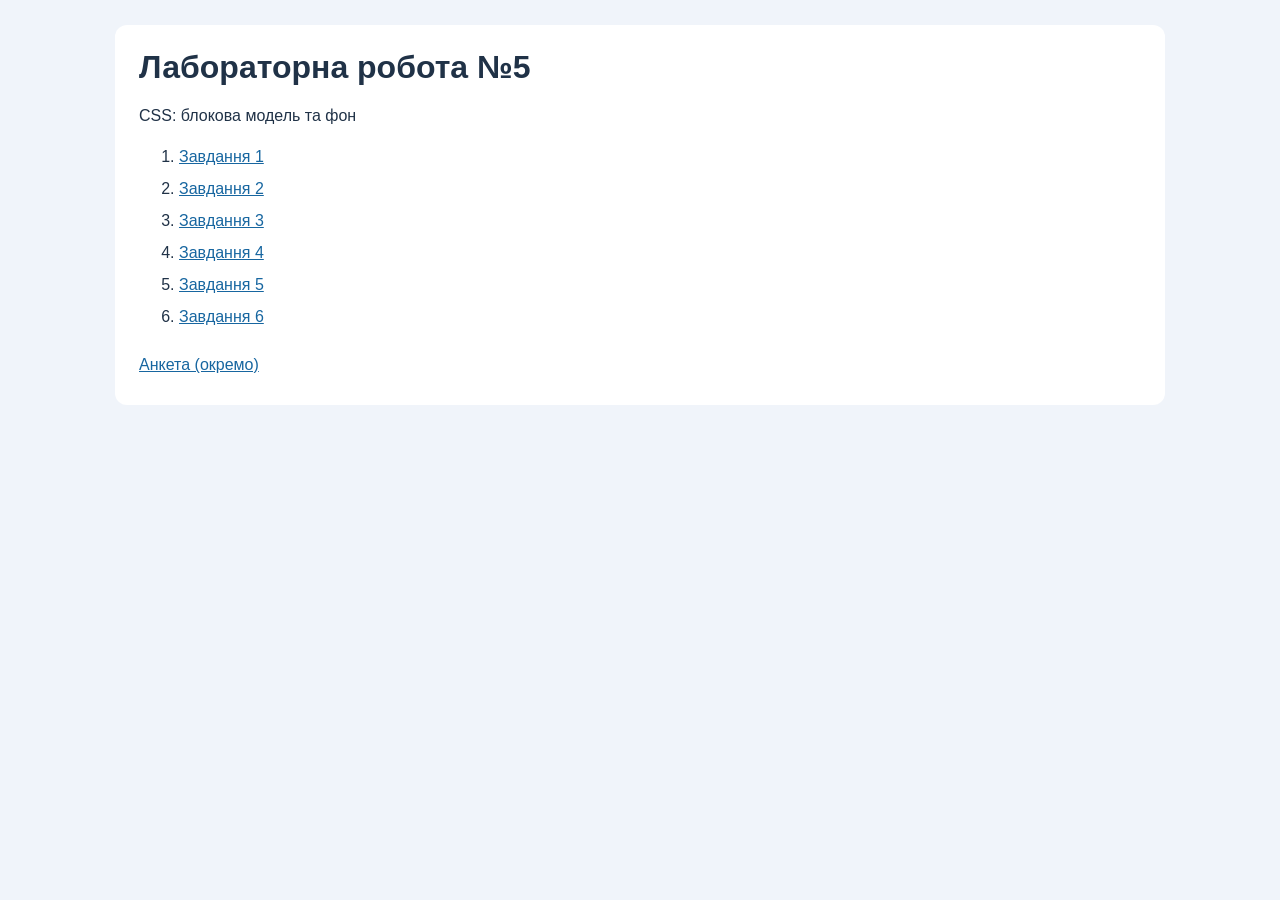
<file: index.html>
<!doctype html><html lang="uk"><meta charset="UTF-8"><title>Лабораторна №5</title><link rel="stylesheet" href="style.css"><body class="home"><main><h1>Лабораторна робота №5</h1><p>CSS: блокова модель та фон</p><ol><li><a href="lab4_1.html">Завдання 1</a></li><li><a href="lab4_2.html">Завдання 2</a></li><li><a href="lab4_3.html">Завдання 3</a></li><li><a href="lab4_4.html">Завдання 4</a></li><li><a href="lab4_5.html">Завдання 5</a></li><li><a href="lab4_6.html">Завдання 6</a></li></ol><a href="questionnaire.html">Анкета (окремо)</a></main></body></html>
</file>
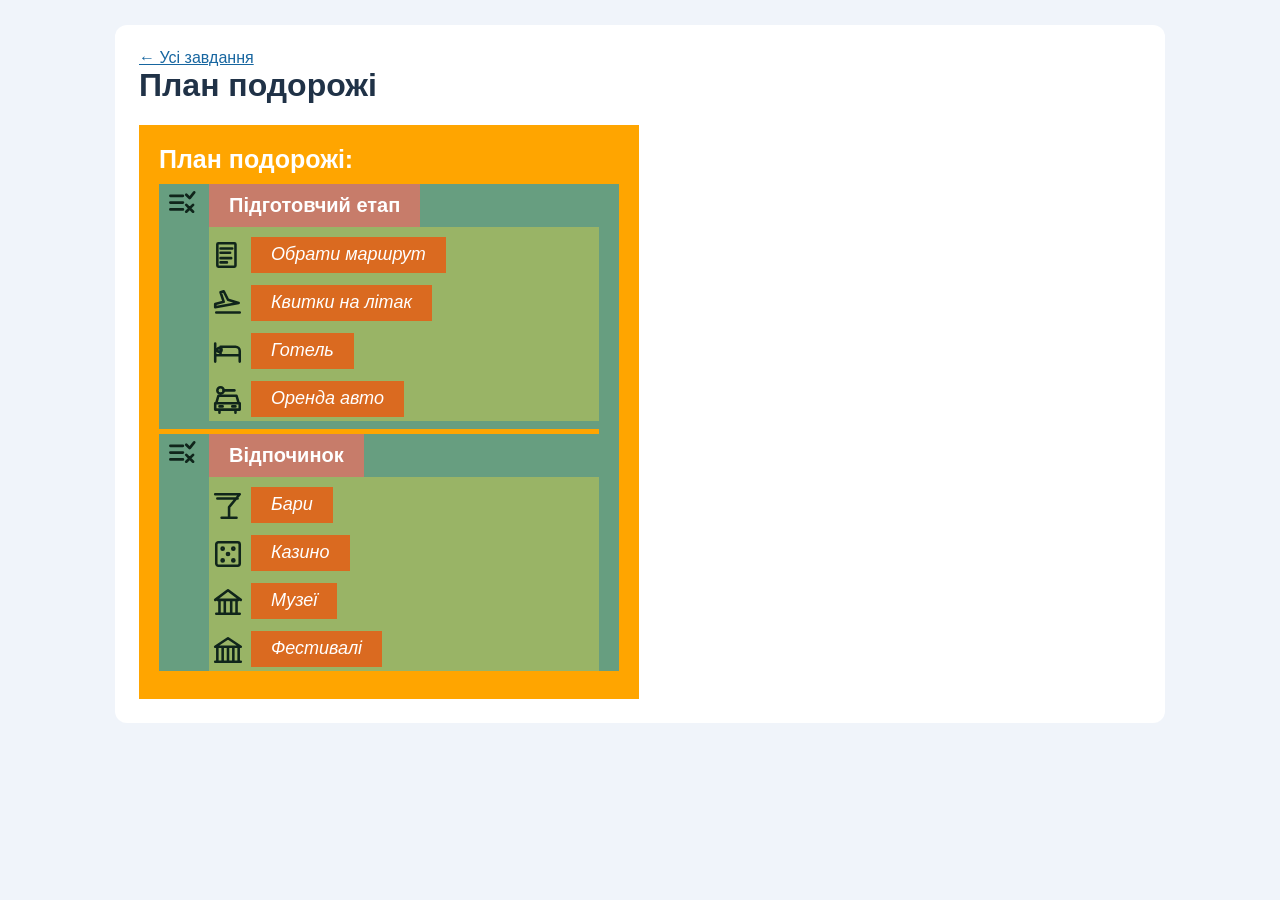
<file: lab4_1.html>
<!doctype html><html lang="uk"><head><meta charset="UTF-8"><meta name="viewport" content="width=device-width,initial-scale=1"><title>План подорожі</title><link rel="stylesheet" href="style.css"></head><body class="task1"><main><nav><a href="index.html">← Усі завдання</a></nav><h1>План подорожі</h1><div class="travel"><h1>План подорожі:</h1><ul><li><span>Підготовчий етап</span><ul><li><span>Обрати маршрут</span></li><li><span>Квитки на літак</span></li><li><span>Готель</span></li><li><span>Оренда авто</span></li></ul></li><li><span>Відпочинок</span><ul><li><span>Бари</span></li><li><span>Казино</span></li><li><span>Музеї</span></li><li><span>Фестивалі</span></li></ul></li></ul></div></main></body></html>
</file>
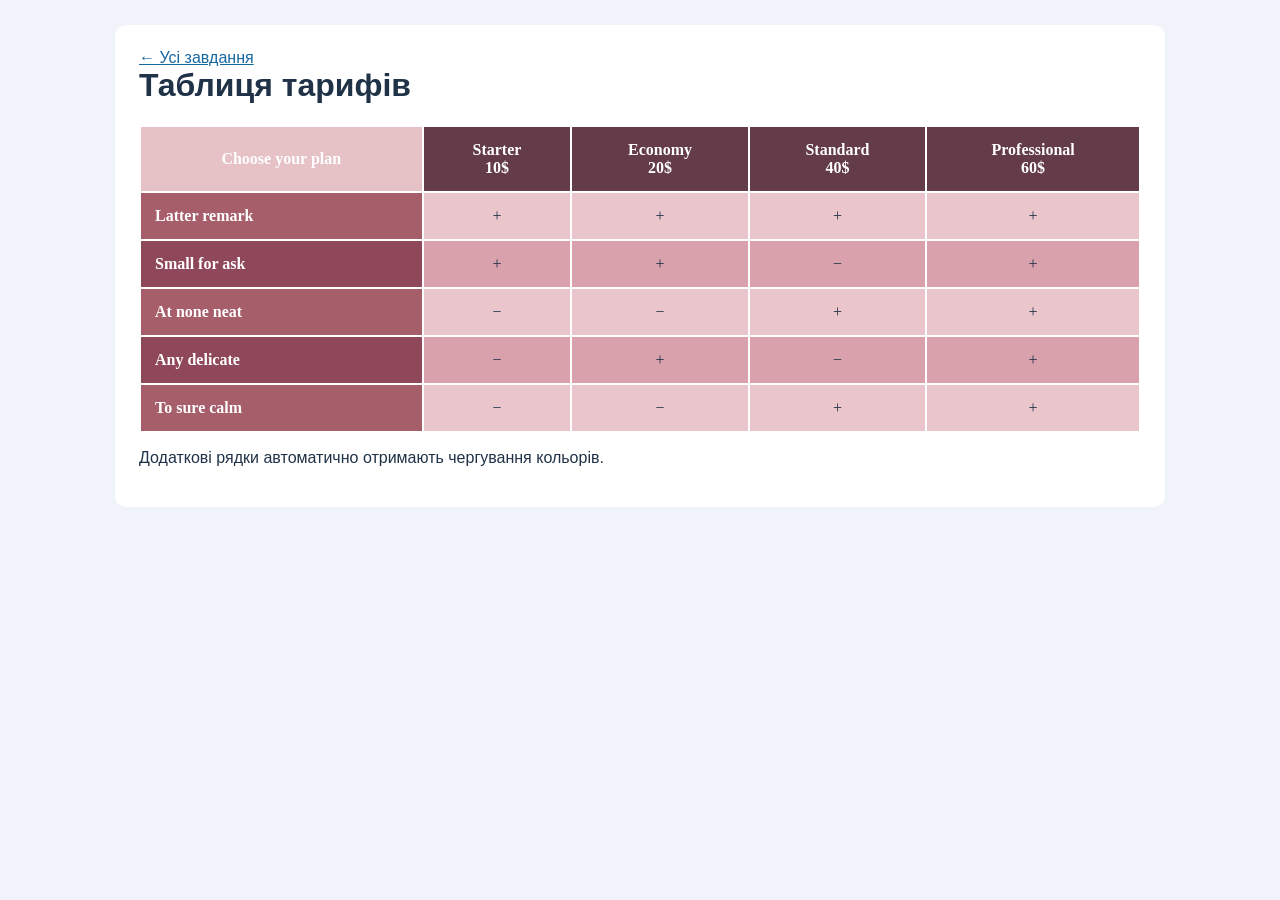
<file: lab4_2.html>
<!doctype html><html lang="uk"><head><meta charset="UTF-8"><meta name="viewport" content="width=device-width,initial-scale=1"><title>Таблиця тарифів</title><link rel="stylesheet" href="style.css"></head><body class="task2"><main><nav><a href="index.html">← Усі завдання</a></nav><h1>Таблиця тарифів</h1><table><thead><tr><th>Choose your plan</th><th>Starter<br>10$</th><th>Economy<br>20$</th><th>Standard<br>40$</th><th>Professional<br>60$</th></tr></thead><tbody><tr><th>Latter remark</th><td>+</td><td>+</td><td>+</td><td>+</td></tr><tr><th>Small for ask</th><td>+</td><td>+</td><td>−</td><td>+</td></tr><tr><th>At none neat</th><td>−</td><td>−</td><td>+</td><td>+</td></tr><tr><th>Any delicate</th><td>−</td><td>+</td><td>−</td><td>+</td></tr><tr><th>To sure calm</th><td>−</td><td>−</td><td>+</td><td>+</td></tr></tbody></table><p>Додаткові рядки автоматично отримають чергування кольорів.</p></main></body></html>
</file>
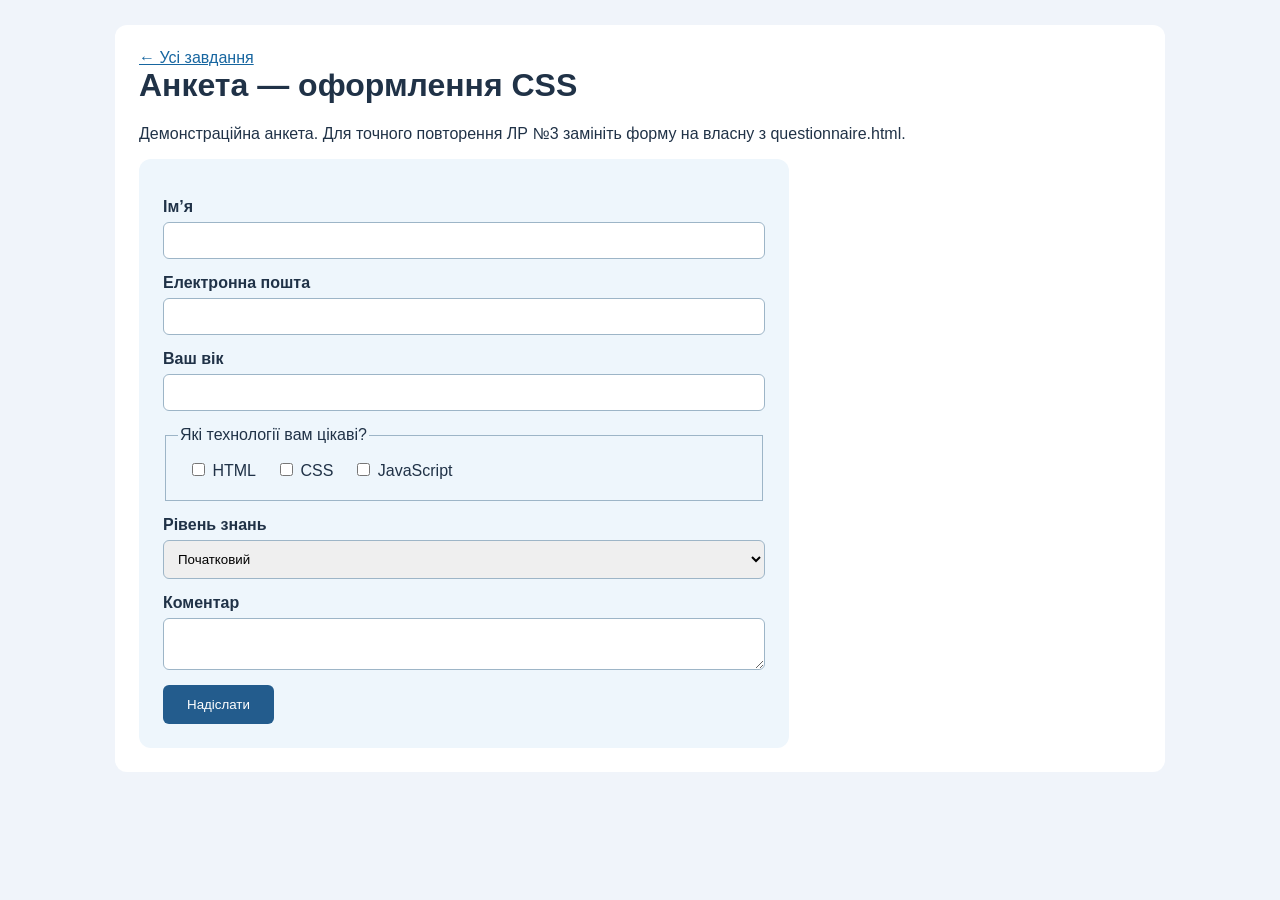
<file: lab4_3.html>
<!doctype html><html lang="uk"><head><meta charset="UTF-8"><meta name="viewport" content="width=device-width,initial-scale=1"><title>Анкета — оформлення CSS</title><link rel="stylesheet" href="style.css"></head><body class="task3"><main><nav><a href="index.html">← Усі завдання</a></nav><h1>Анкета — оформлення CSS</h1><p>Демонстраційна анкета. Для точного повторення ЛР №3 замініть форму на власну з questionnaire.html.</p><form><label>Ім’я <input name="name" required></label><label>Електронна пошта <input type="email" name="email" required></label><label>Ваш вік <input type="number" min="1" name="age"></label><fieldset><legend>Які технології вам цікаві?</legend><label><input type="checkbox" name="tech" value="html"> HTML</label><label><input type="checkbox" name="tech" value="css"> CSS</label><label><input type="checkbox" name="tech" value="js"> JavaScript</label></fieldset><label>Рівень знань <select name="level"><option>Початковий</option><option>Середній</option><option>Високий</option></select></label><label>Коментар <textarea name="comment"></textarea></label><button type="submit">Надіслати</button></form></main></body></html>
</file>
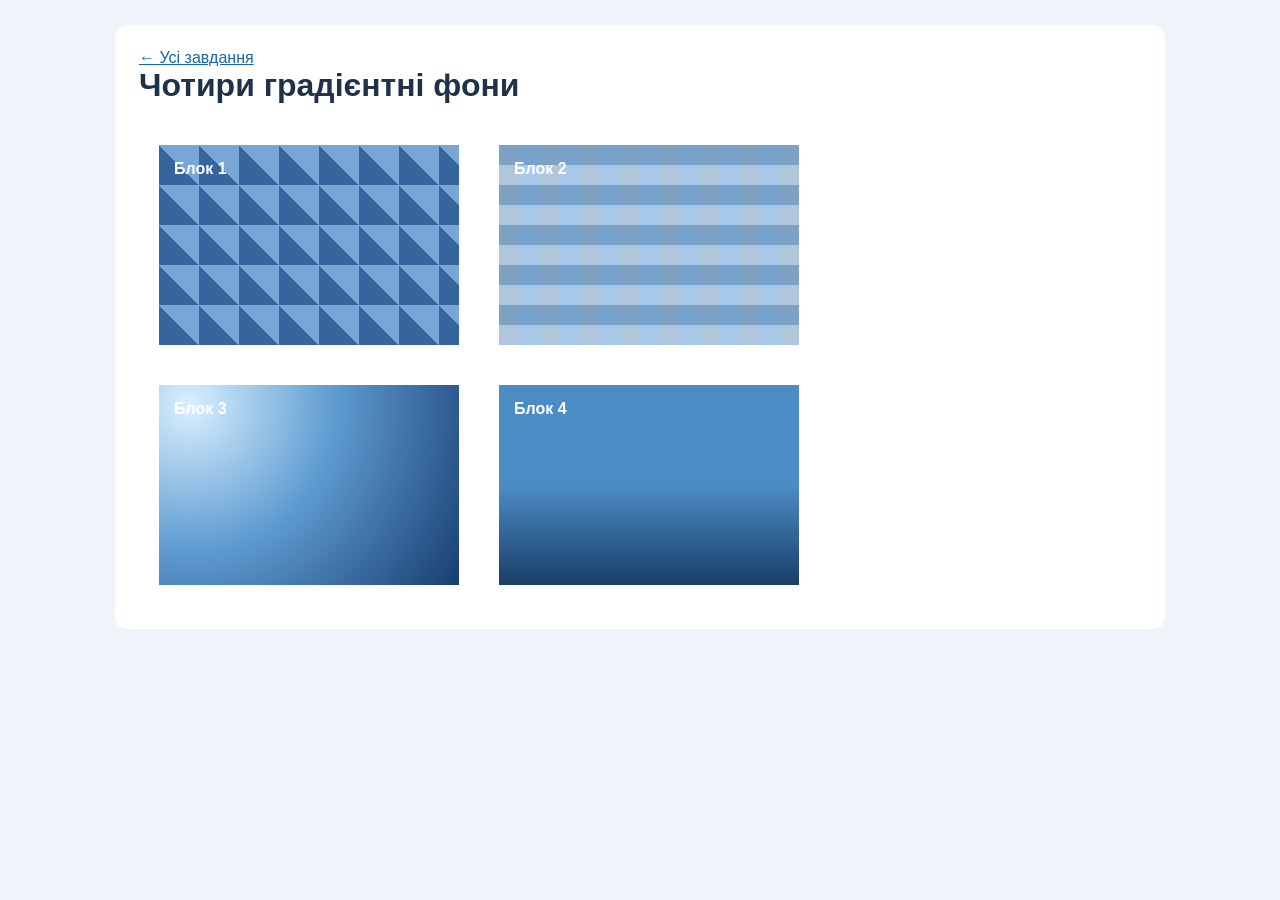
<file: lab4_4.html>
<!doctype html><html lang="uk"><head><meta charset="UTF-8"><meta name="viewport" content="width=device-width,initial-scale=1"><title>Чотири градієнтні фони</title><link rel="stylesheet" href="style.css"></head><body class="task4"><main><nav><a href="index.html">← Усі завдання</a></nav><h1>Чотири градієнтні фони</h1><div class="gradient-grid"><div>Блок 1</div><div>Блок 2</div><div>Блок 3</div><div>Блок 4</div></div></main></body></html>
</file>
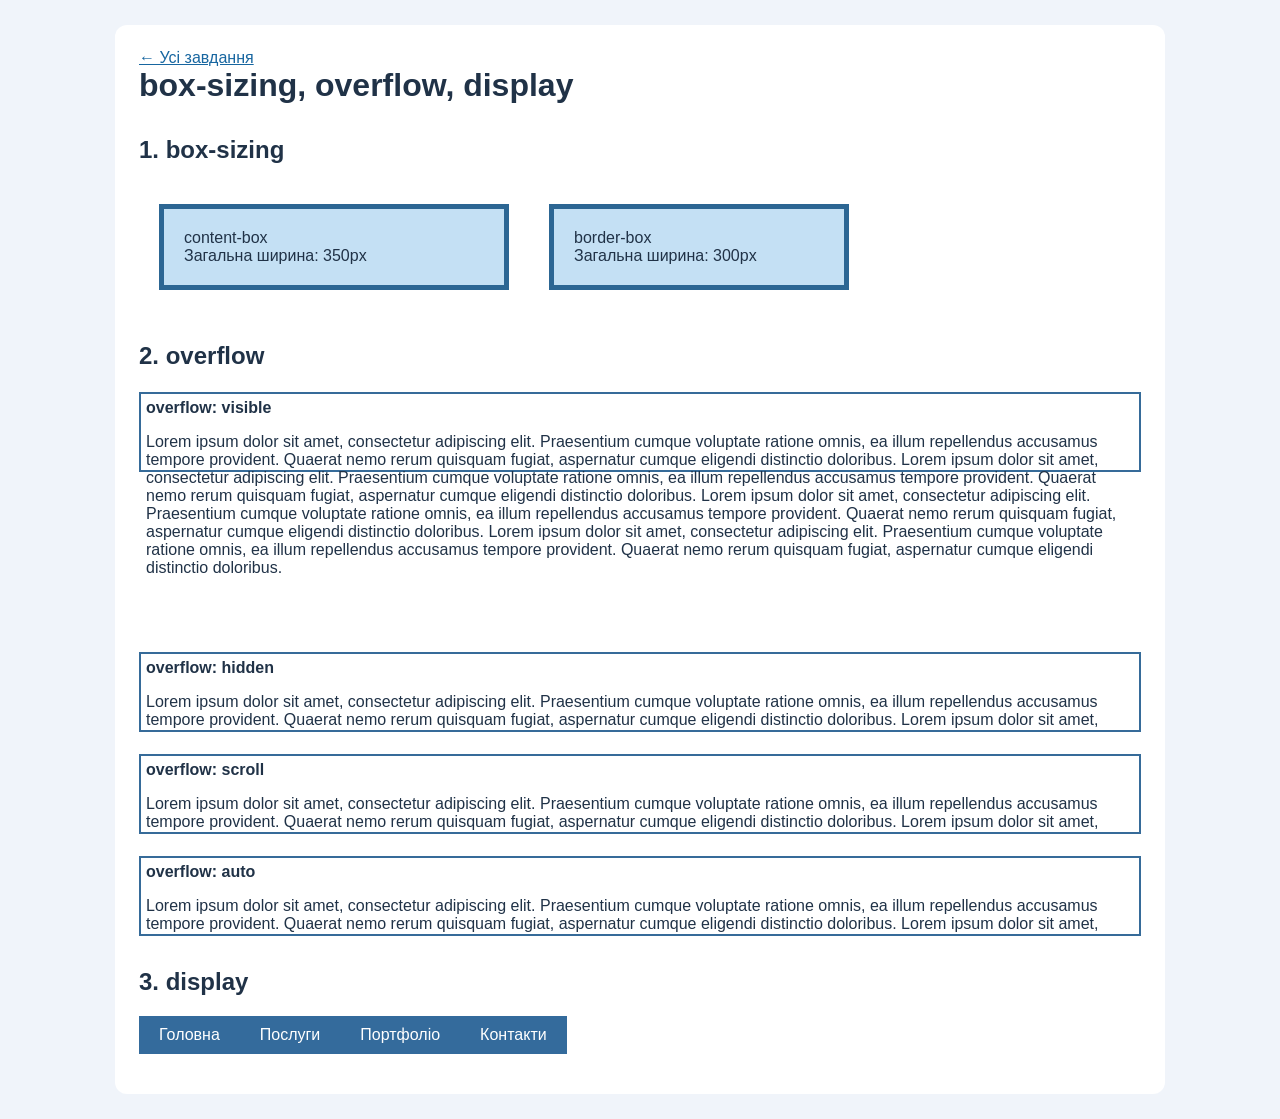
<file: lab4_5.html>
<!doctype html><html lang="uk"><head><meta charset="UTF-8"><meta name="viewport" content="width=device-width,initial-scale=1"><title>box-sizing, overflow, display</title><link rel="stylesheet" href="style.css"></head><body class="task5"><main><nav><a href="index.html">← Усі завдання</a></nav><h1>box-sizing, overflow, display</h1><h2>1. box-sizing</h2><div class="sizing"><div>content-box<br>Загальна ширина: 350px</div><div>border-box<br>Загальна ширина: 300px</div></div><h2>2. overflow</h2><div class="overflow-grid"><div class="over-visible"><strong>overflow: visible</strong><p>Lorem ipsum dolor sit amet, consectetur adipiscing elit. Praesentium cumque voluptate ratione omnis, ea illum repellendus accusamus tempore provident. Quaerat nemo rerum quisquam fugiat, aspernatur cumque eligendi distinctio doloribus. Lorem ipsum dolor sit amet, consectetur adipiscing elit. Praesentium cumque voluptate ratione omnis, ea illum repellendus accusamus tempore provident. Quaerat nemo rerum quisquam fugiat, aspernatur cumque eligendi distinctio doloribus. Lorem ipsum dolor sit amet, consectetur adipiscing elit. Praesentium cumque voluptate ratione omnis, ea illum repellendus accusamus tempore provident. Quaerat nemo rerum quisquam fugiat, aspernatur cumque eligendi distinctio doloribus. Lorem ipsum dolor sit amet, consectetur adipiscing elit. Praesentium cumque voluptate ratione omnis, ea illum repellendus accusamus tempore provident. Quaerat nemo rerum quisquam fugiat, aspernatur cumque eligendi distinctio doloribus. </p></div><div class="over-hidden"><strong>overflow: hidden</strong><p>Lorem ipsum dolor sit amet, consectetur adipiscing elit. Praesentium cumque voluptate ratione omnis, ea illum repellendus accusamus tempore provident. Quaerat nemo rerum quisquam fugiat, aspernatur cumque eligendi distinctio doloribus. Lorem ipsum dolor sit amet, consectetur adipiscing elit. Praesentium cumque voluptate ratione omnis, ea illum repellendus accusamus tempore provident. Quaerat nemo rerum quisquam fugiat, aspernatur cumque eligendi distinctio doloribus. Lorem ipsum dolor sit amet, consectetur adipiscing elit. Praesentium cumque voluptate ratione omnis, ea illum repellendus accusamus tempore provident. Quaerat nemo rerum quisquam fugiat, aspernatur cumque eligendi distinctio doloribus. Lorem ipsum dolor sit amet, consectetur adipiscing elit. Praesentium cumque voluptate ratione omnis, ea illum repellendus accusamus tempore provident. Quaerat nemo rerum quisquam fugiat, aspernatur cumque eligendi distinctio doloribus. </p></div><div class="over-scroll"><strong>overflow: scroll</strong><p>Lorem ipsum dolor sit amet, consectetur adipiscing elit. Praesentium cumque voluptate ratione omnis, ea illum repellendus accusamus tempore provident. Quaerat nemo rerum quisquam fugiat, aspernatur cumque eligendi distinctio doloribus. Lorem ipsum dolor sit amet, consectetur adipiscing elit. Praesentium cumque voluptate ratione omnis, ea illum repellendus accusamus tempore provident. Quaerat nemo rerum quisquam fugiat, aspernatur cumque eligendi distinctio doloribus. Lorem ipsum dolor sit amet, consectetur adipiscing elit. Praesentium cumque voluptate ratione omnis, ea illum repellendus accusamus tempore provident. Quaerat nemo rerum quisquam fugiat, aspernatur cumque eligendi distinctio doloribus. Lorem ipsum dolor sit amet, consectetur adipiscing elit. Praesentium cumque voluptate ratione omnis, ea illum repellendus accusamus tempore provident. Quaerat nemo rerum quisquam fugiat, aspernatur cumque eligendi distinctio doloribus. </p></div><div class="over-auto"><strong>overflow: auto</strong><p>Lorem ipsum dolor sit amet, consectetur adipiscing elit. Praesentium cumque voluptate ratione omnis, ea illum repellendus accusamus tempore provident. Quaerat nemo rerum quisquam fugiat, aspernatur cumque eligendi distinctio doloribus. Lorem ipsum dolor sit amet, consectetur adipiscing elit. Praesentium cumque voluptate ratione omnis, ea illum repellendus accusamus tempore provident. Quaerat nemo rerum quisquam fugiat, aspernatur cumque eligendi distinctio doloribus. Lorem ipsum dolor sit amet, consectetur adipiscing elit. Praesentium cumque voluptate ratione omnis, ea illum repellendus accusamus tempore provident. Quaerat nemo rerum quisquam fugiat, aspernatur cumque eligendi distinctio doloribus. Lorem ipsum dolor sit amet, consectetur adipiscing elit. Praesentium cumque voluptate ratione omnis, ea illum repellendus accusamus tempore provident. Quaerat nemo rerum quisquam fugiat, aspernatur cumque eligendi distinctio doloribus. </p></div></div><h2>3. display</h2><ul class="menu"><li><a href="#">Головна</a></li><li><a href="#">Послуги</a></li><li><a href="#">Портфоліо</a></li><li><a href="#">Прихований</a></li><li><a href="#">Контакти</a></li></ul></main></body></html>
</file>
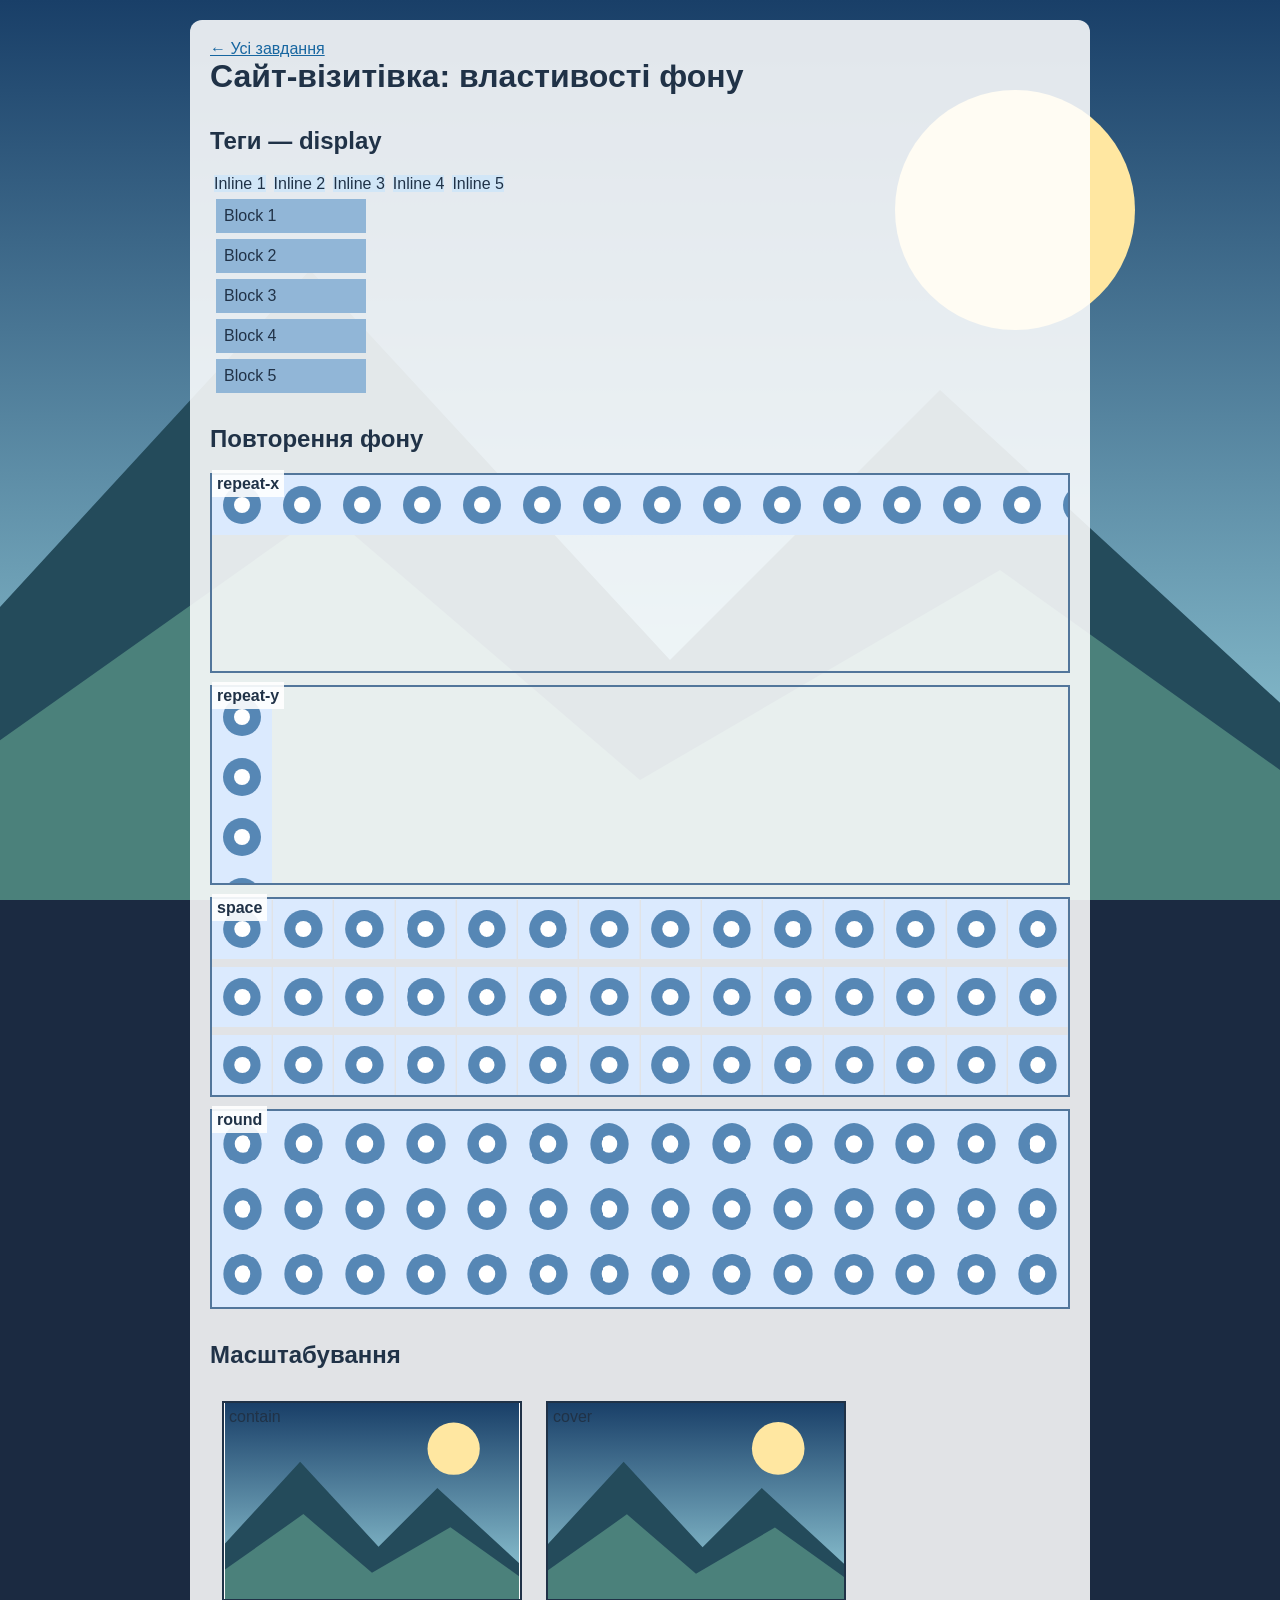
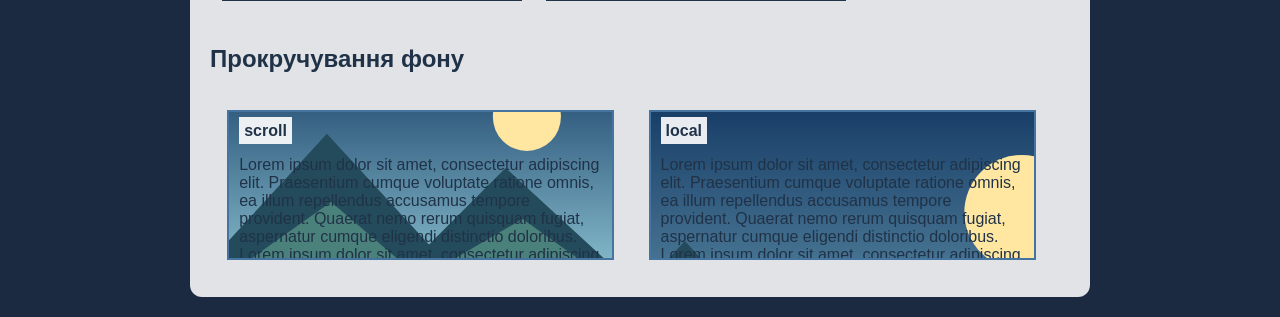
<file: lab4_6.html>
<!doctype html><html lang="uk"><head><meta charset="UTF-8"><meta name="viewport" content="width=device-width,initial-scale=1"><title>Сайт-візитівка: властивості фону</title><link rel="stylesheet" href="style.css"></head><body class="task6"><main><nav><a href="index.html">← Усі завдання</a></nav><h1>Сайт-візитівка: властивості фону</h1><h2>Теги — display</h2><div class="inline-demo"><div>Inline 1</div><div>Inline 2</div><div>Inline 3</div><div>Inline 4</div><div>Inline 5</div></div><div class="block-demo"><span>Block 1</span><span>Block 2</span><span>Block 3</span><span>Block 4</span><span>Block 5</span></div><h2>Повторення фону</h2><div class="repeat-grid"><div class="repeat-repeat-x"><strong>repeat-x</strong></div><div class="repeat-repeat-y"><strong>repeat-y</strong></div><div class="repeat-space"><strong>space</strong></div><div class="repeat-round"><strong>round</strong></div></div><h2>Масштабування</h2><div class="size-grid"><div class="contain">contain</div><div class="cover">cover</div></div><h2>Прокручування фону</h2><div class="attachment-grid"><div class="attach-scroll"><strong>scroll</strong><p>Lorem ipsum dolor sit amet, consectetur adipiscing elit. Praesentium cumque voluptate ratione omnis, ea illum repellendus accusamus tempore provident. Quaerat nemo rerum quisquam fugiat, aspernatur cumque eligendi distinctio doloribus. Lorem ipsum dolor sit amet, consectetur adipiscing elit. Praesentium cumque voluptate ratione omnis, ea illum repellendus accusamus tempore provident. Quaerat nemo rerum quisquam fugiat, aspernatur cumque eligendi distinctio doloribus. Lorem ipsum dolor sit amet, consectetur adipiscing elit. Praesentium cumque voluptate ratione omnis, ea illum repellendus accusamus tempore provident. Quaerat nemo rerum quisquam fugiat, aspernatur cumque eligendi distinctio doloribus. Lorem ipsum dolor sit amet, consectetur adipiscing elit. Praesentium cumque voluptate ratione omnis, ea illum repellendus accusamus tempore provident. Quaerat nemo rerum quisquam fugiat, aspernatur cumque eligendi distinctio doloribus. </p></div><div class="attach-local"><strong>local</strong><p>Lorem ipsum dolor sit amet, consectetur adipiscing elit. Praesentium cumque voluptate ratione omnis, ea illum repellendus accusamus tempore provident. Quaerat nemo rerum quisquam fugiat, aspernatur cumque eligendi distinctio doloribus. Lorem ipsum dolor sit amet, consectetur adipiscing elit. Praesentium cumque voluptate ratione omnis, ea illum repellendus accusamus tempore provident. Quaerat nemo rerum quisquam fugiat, aspernatur cumque eligendi distinctio doloribus. Lorem ipsum dolor sit amet, consectetur adipiscing elit. Praesentium cumque voluptate ratione omnis, ea illum repellendus accusamus tempore provident. Quaerat nemo rerum quisquam fugiat, aspernatur cumque eligendi distinctio doloribus. Lorem ipsum dolor sit amet, consectetur adipiscing elit. Praesentium cumque voluptate ratione omnis, ea illum repellendus accusamus tempore provident. Quaerat nemo rerum quisquam fugiat, aspernatur cumque eligendi distinctio doloribus. </p></div></div></main></body></html>
</file>
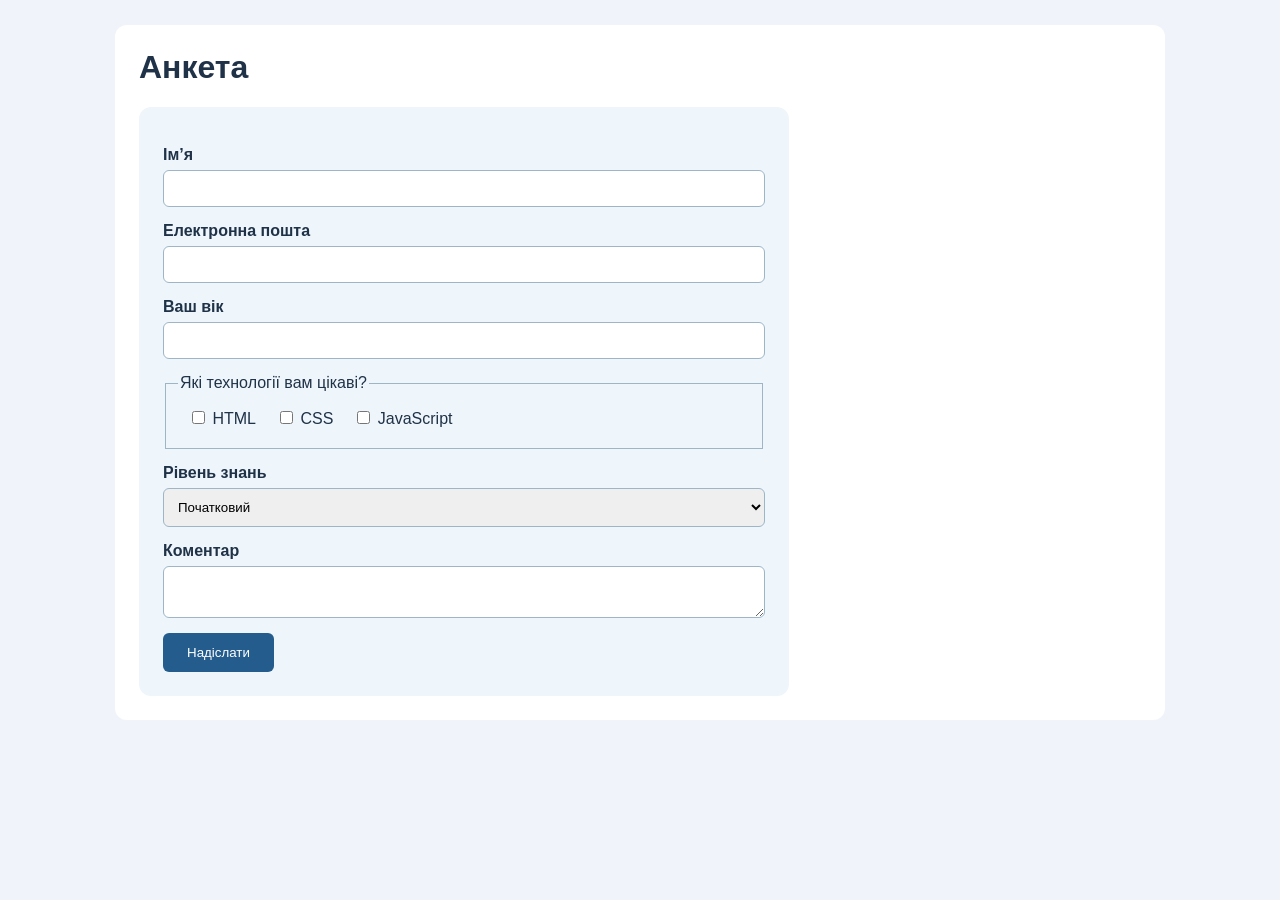
<file: questionnaire.html>
<!doctype html><html lang="uk"><meta charset="UTF-8"><title>Анкета</title><link rel="stylesheet" href="style.css"><body class="task3"><main><h1>Анкета</h1><form><label>Ім’я <input name="name" required></label><label>Електронна пошта <input type="email" name="email" required></label><label>Ваш вік <input type="number" min="1" name="age"></label><fieldset><legend>Які технології вам цікаві?</legend><label><input type="checkbox" name="tech" value="html"> HTML</label><label><input type="checkbox" name="tech" value="css"> CSS</label><label><input type="checkbox" name="tech" value="js"> JavaScript</label></fieldset><label>Рівень знань <select name="level"><option>Початковий</option><option>Середній</option><option>Високий</option></select></label><label>Коментар <textarea name="comment"></textarea></label><button type="submit">Надіслати</button></form></main></body></html>
</file>
<file: style.css>
/* ЛР №5. Усі стилі винесені в один зовнішній файл. */
*{box-sizing:border-box}body{font-family:Arial,sans-serif;margin:0;color:#203247;background:#f0f4fa}main{max-width:1050px;margin:25px auto;padding:24px;background:white;border-radius:12px}nav a{color:#1766a0}h1{margin-top:0}h2{margin-top:32px}.home a{line-height:2;color:#1766a0}
/* Завдання 1: дворівневий список за таблицею з методички */
.task1 .travel{background:rgb(255,165,0);width:500px;max-width:100%;padding:20px;color:white;box-sizing:border-box}.task1 .travel h1{font-size:25px;font-weight:900;margin-bottom:10px}.task1 .travel ul{list-style:none;list-style-position:inside;padding:0}.task1 .travel>ul{background:rgb(103,158,128);padding-right:20px;padding-left:50px}.task1 .travel ul li{background-position:left 5px;background-repeat:no-repeat;background-size:36px 36px;list-style:none}.task1 .travel ul ul{font-size:18px;font-style:italic;background:rgb(153,180,102);padding-left:40px}.task1 .travel ul ul li{margin-bottom:10px}.task1 .travel span{padding:10px 20px;display:inline-block}.task1 .travel>ul>li>span{font-size:20px;font-weight:700;background:rgb(199,124,106);margin-bottom:10px}.task1 .travel ul ul span{background:rgb(218,106,32)}
/* Завдання 1: значки через структурні селектори, без inline-style */
.task1 .travel>ul>li::before{background-image:url(icons/check.svg)}
.task1 .travel>ul>li:first-child>ul>li:nth-child(1)::before{background-image:url(icons/route.svg)}
.task1 .travel>ul>li:first-child>ul>li:nth-child(2)::before{background-image:url(icons/plane.svg)}
.task1 .travel>ul>li:first-child>ul>li:nth-child(3)::before{background-image:url(icons/hotel.svg)}
.task1 .travel>ul>li:first-child>ul>li:nth-child(4)::before{background-image:url(icons/car.svg)}
.task1 .travel>ul>li:nth-child(2)>ul>li:nth-child(1)::before{background-image:url(icons/bar.svg)}
.task1 .travel>ul>li:nth-child(2)>ul>li:nth-child(2)::before{background-image:url(icons/casino.svg)}
.task1 .travel>ul>li:nth-child(2)>ul>li:nth-child(3)::before{background-image:url(icons/museum.svg)}
.task1 .travel>ul>li:nth-child(2)>ul>li:nth-child(4)::before{background-image:url(icons/festival.svg)}
/* Завдання 2: лише селектори тегів, структурні псевдокласи; без .class і #id */
body:has(> main > table) table{border-collapse:collapse;width:100%;font-family:Georgia,serif;text-align:center}body:has(> main > table) th,body:has(> main > table) td{padding:14px;border:2px solid white}body:has(> main > table) thead th{background:#643b48;color:#fff}body:has(> main > table) thead th:first-child{background:#e6c2c7}body:has(> main > table) tbody th{background:#a65e6a;color:white;text-align:left}body:has(> main > table) tbody tr:nth-child(odd) td{background:#eac6cc}body:has(> main > table) tbody tr:nth-child(even) td{background:#d8a1ab}body:has(> main > table) tbody tr:nth-child(even) th{background:#8e4859}
/* Завдання 3: демонстраційна анкета */
.task3 form{max-width:650px;background:#eef6fc;padding:24px;border-radius:12px}.task3 form>label{display:block;margin:15px 0;font-weight:600}.task3 input:not([type=checkbox]),.task3 textarea,.task3 select{display:block;width:100%;padding:10px;margin-top:6px;border:1px solid #9db5c7;border-radius:6px}.task3 fieldset{border:1px solid #9db5c7}.task3 fieldset label{display:inline-block;margin:10px}.task3 button{background:#235c8d;color:white;border:0;padding:12px 24px;border-radius:6px}
/* Завдання 4: лише градієнти, без зображень */
.task4 .gradient-grid>div{width:300px;height:200px;display:inline-block;vertical-align:top;margin:20px;padding:15px;color:white;font-weight:bold}.task4 .gradient-grid>div:nth-child(1){background-image:linear-gradient(45deg,#35659c 50%,#78a7d7 50%);background-size:40px 40px}.task4 .gradient-grid>div:nth-child(2){background-image:linear-gradient(rgba(29,93,150,.35) 50%,transparent 50%),linear-gradient(90deg,rgba(29,93,150,.35) 50%,#a7c8e9 50%);background-size:40px 40px}.task4 .gradient-grid>div:nth-child(3){background:radial-gradient(circle farthest-corner at 30px 20px,#d9f0ff 0%,#5e9bd1 45%,#173d70 100%)}.task4 .gradient-grid>div:nth-child(4){background-color:#4c8cc5;background-image:linear-gradient(to top,rgba(13,42,80,.8),transparent);background-repeat:no-repeat;background-position:bottom;background-size:100% 50%}
/* Завдання 5 */
.task5 .sizing>div{width:300px;padding:20px;border:5px solid #2c6693;background:#c4e0f4;display:inline-block;vertical-align:top;margin:20px}.task5 .sizing>div:first-child{box-sizing:content-box}.task5 .sizing>div:nth-child(2){box-sizing:border-box}.task5 .overflow-grid>div{max-height:80px;border:2px solid #366b99;margin:22px 0;padding:5px}.task5 .over-visible{overflow:visible;margin-bottom:180px!important}.task5 .over-hidden{overflow:hidden}.task5 .over-scroll{overflow:scroll}.task5 .over-auto{overflow:auto}.task5 .menu{list-style:none;padding:0}.task5 .menu li{display:inline-block}.task5 .menu a{display:block;padding:10px 20px;background:#346b9c;color:white;text-decoration:none}.task5 .menu li:nth-child(4){display:none}/* display:none не резервує місце; visibility:hidden залишає порожнє місце. */
/* Завдання 6 */
body.task6{background-color:#1b2a41;background-image:url(img/landscape.svg);background-size:cover;background-position:center;background-repeat:no-repeat;background-attachment:fixed}.task6 main{max-width:900px;min-width:320px;margin:20px auto;padding:20px;box-sizing:border-box;background:rgba(255,255,255,.87)}/* При viewport <320px контейнер залишається 320px, через що виникає горизонтальне прокручування. */
.task6 .inline-demo div{display:inline;width:200px;height:100px;background:#d1e6f7;margin:4px}/* width та height не діють для звичайних display:inline елементів. */
.task6 .block-demo span{display:block;width:150px;background:#91b6d7;margin:6px;padding:8px}.task6 .repeat-grid>div{height:200px;border:2px solid #52769b;margin:12px 0;background-image:url(img/pattern.svg);background-size:60px 60px}.task6 .repeat-grid strong,.task6 .size-grid div,.task6 .attachment-grid strong{background:rgba(255,255,255,.9);padding:5px}.task6 .repeat-repeat-x{background-repeat:repeat-x}.task6 .repeat-repeat-y{background-repeat:repeat-y}.task6 .repeat-space{background-repeat:space}.task6 .repeat-round{background-repeat:round}/* space зберігає розмір картинки й розподіляє проміжки; round змінює розмір картинок, щоб умістити цілу кількість. */
.task6 .size-grid>div{display:inline-block;vertical-align:top;width:300px;height:200px;border:2px solid;margin:12px;background-image:url(img/landscape.svg);background-position:center;background-repeat:no-repeat}.task6 .size-grid .contain{background-size:contain}.task6 .size-grid .cover{background-size:cover}.task6 .attachment-grid>div{display:inline-block;vertical-align:top;width:45%;max-height:150px;overflow:auto;margin:2%;border:2px solid #4574a1;padding:10px;background-image:url(img/landscape.svg);background-position:center;background-size:cover}.task6 .attach-scroll{background-attachment:scroll}.task6 .attach-local{background-attachment:local}/* scroll: фон не рухається разом із внутрішнім прокручуваним вмістом; local: фон прокручується разом із вмістом. */

/* ВИПРАВЛЕННЯ: іконки мають окрему видиму область зліва від тексту.
   ::before малює зображення ПОВЕРХ фону вкладеного списку. */
.task1 .travel > ul { padding: 0 20px 0 0; margin: 0; }
.task1 .travel > ul > li { position:relative; padding-left:50px; background-position:10px 8px; background-size:36px 36px; }
.task1 .travel > ul > li > span { margin:0 0 0 0; }
.task1 .travel > ul > li + li { border-top:5px solid rgb(255,165,0); }
.task1 .travel ul ul { padding:10px 0 0 0; margin:0; }
.task1 .travel ul ul li { position:relative; padding-left:42px; margin:0 0 8px 0; min-height:40px; background-position:3px 4px; background-size:32px 32px; }
.task1 .travel ul ul li span { padding:7px 20px; min-height:36px; }
.task1 .travel ul li::before { content:""; display:block; position:absolute; width:34px; height:34px; left:5px; top:5px; background-repeat:no-repeat; background-position:center; background-size:contain; z-index:2; pointer-events:none; }
.task1 .travel > ul > li::before { left:8px; width:34px; height:34px; }
.task1 .travel > ul > li > ul > li::before { left:3px; width:32px; height:32px; top:3px; }
</file>
